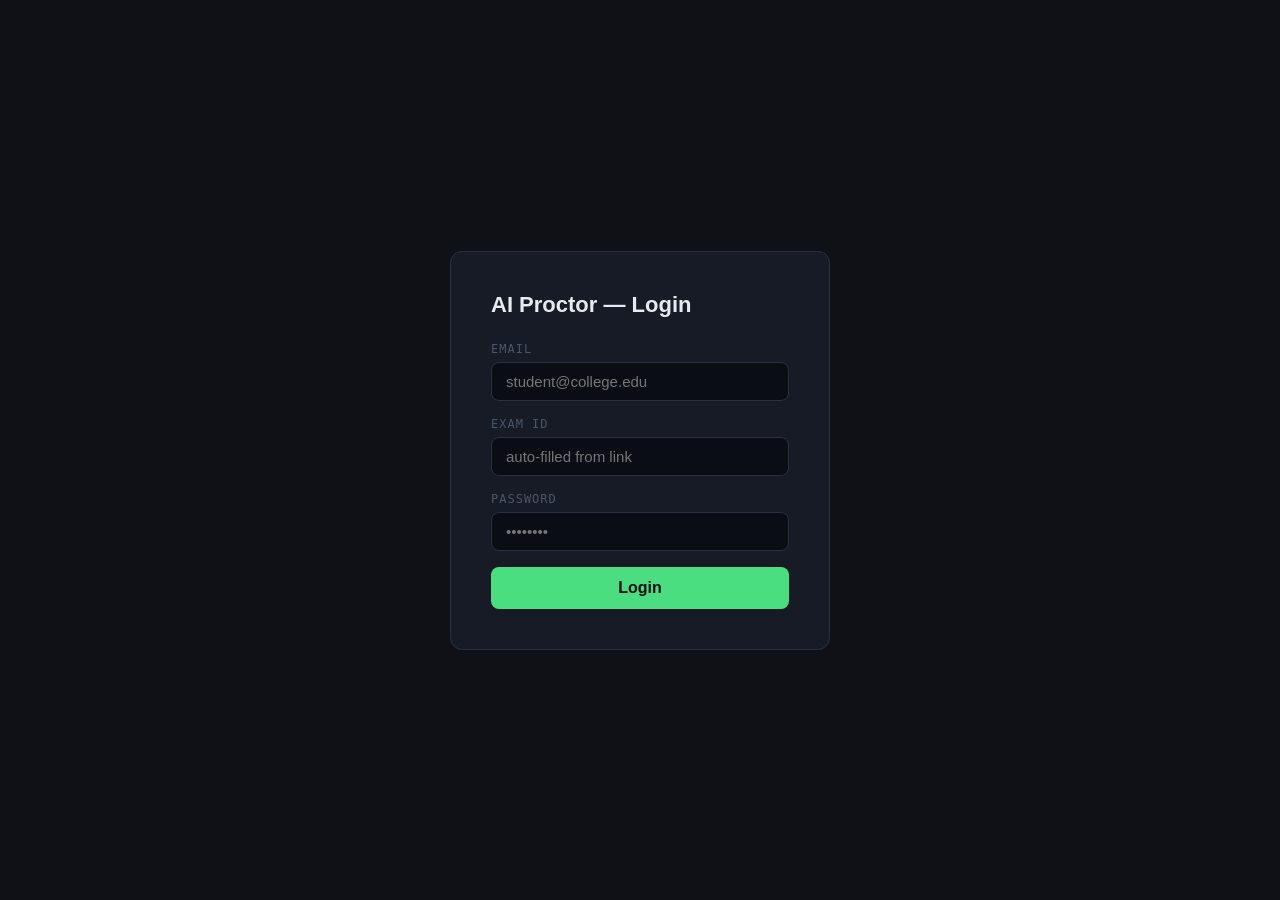
<file: frontend/templates/login.html>
<!DOCTYPE html>
<html lang="en">
<head>
    <meta charset="UTF-8">
    <title>Login — AI Proctor</title>
    <style>
        * { box-sizing: border-box; margin: 0; padding: 0; }
        body {
            font-family: "Segoe UI", sans-serif;
            background: #0f1117; color: #e8eaf0;
            min-height: 100vh; display: flex;
            align-items: center; justify-content: center;
        }
        .box {
            background: #161b26; border: 1px solid #2a3040;
            border-radius: 12px; padding: 40px; width: 380px;
        }
        h2 { font-size: 22px; margin-bottom: 24px; }
        label { display: block; font-size: 12px; color: #4a5568; margin-bottom: 6px; font-family: monospace; letter-spacing: 1px; }
        input {
            width: 100%; background: #0a0d14; border: 1px solid #2a3040;
            border-radius: 8px; padding: 10px 14px; color: #e8eaf0;
            font-size: 15px; margin-bottom: 16px; outline: none;
        }
        input:focus { border-color: #4ade80; }
        button {
            width: 100%; background: #4ade80; color: #0a0d14;
            border: none; border-radius: 8px; padding: 12px;
            font-size: 16px; font-weight: 800; cursor: pointer;
        }
        button:hover { background: #86efac; }
        .error { color: #ef4444; font-size: 13px; margin-top: 12px; display: none; font-family: monospace; }
    </style>
</head>
<body>
    <div class="box">
        <h2>AI Proctor — Login</h2>
        <label>EMAIL</label>
        <input type="email" id="email" placeholder="student@college.edu">
        <label>EXAM ID</label>
        <input type="text" id="examId" placeholder="auto-filled from link">
        <label>PASSWORD</label>
        <input type="password" id="password" placeholder="••••••••">
        <button onclick="login()">Login</button>
        <div class="error" id="err"></div>
    </div>
    <script>
        // Auto-fill exam ID from URL query param
        const urlParams = new URLSearchParams(window.location.search);
        const eidFromUrl = urlParams.get('exam_id');
        if (eidFromUrl) {
            document.getElementById('examId').value = eidFromUrl;
        }

        async function login() {
            const email    = document.getElementById('email').value.trim();
            const password = document.getElementById('password').value.trim();
            const examId   = document.getElementById('examId').value.trim();
            const errEl    = document.getElementById('err');
            const token    = sessionStorage.getItem('token');

            try {
                const res  = await fetch('/auth/login', {
                    method:  'POST',
                    headers: { 'Content-Type': 'application/json' },
                    body:    JSON.stringify({ email, password })
                });

                if (!res.ok) {
                    errEl.textContent    = 'Invalid email or password.';
                    errEl.style.display  = 'block';
                    return;
                }

                const data = await res.json();
                sessionStorage.setItem('token', data.access_token);
                sessionStorage.setItem('role',  data.role || 'student');

                // Redirect based on role
                if (data.role === 'invigilator' || data.role === 'admin' || data.role === 'senior_admin') {
                    window.location.href = '/invigilator';
                } else if (!examId) {
                    errEl.textContent    = 'Please enter an Exam ID.';
                    errEl.style.display  = 'block';
                    return;
                } else {
                    // Auto-start exam session
                    const startRes = await fetch('/session/start', {
                        method:  'POST',
                        headers: { 'Content-Type': 'application/json', 'Authorization': 'Bearer ' + data.access_token },
                        body:    JSON.stringify({ exam_id: examId })
                    });

                    if (!startRes.ok) {
                        const startErr = await startRes.json();
                        errEl.textContent = startErr.detail || 'Failed to start exam session.';
                        errEl.style.display = 'block';
                        return;
                    }

                    const startData = await startRes.json();
                    window.location.href = '/exam/' + startData.session_id;
                }

            } catch (err) {
                errEl.textContent   = 'Connection error. Try again.';
                errEl.style.display = 'block';
            }
        }

        document.addEventListener('keydown', e => { if (e.key === 'Enter') login(); });
    </script>
</body>
</html>
</file>
